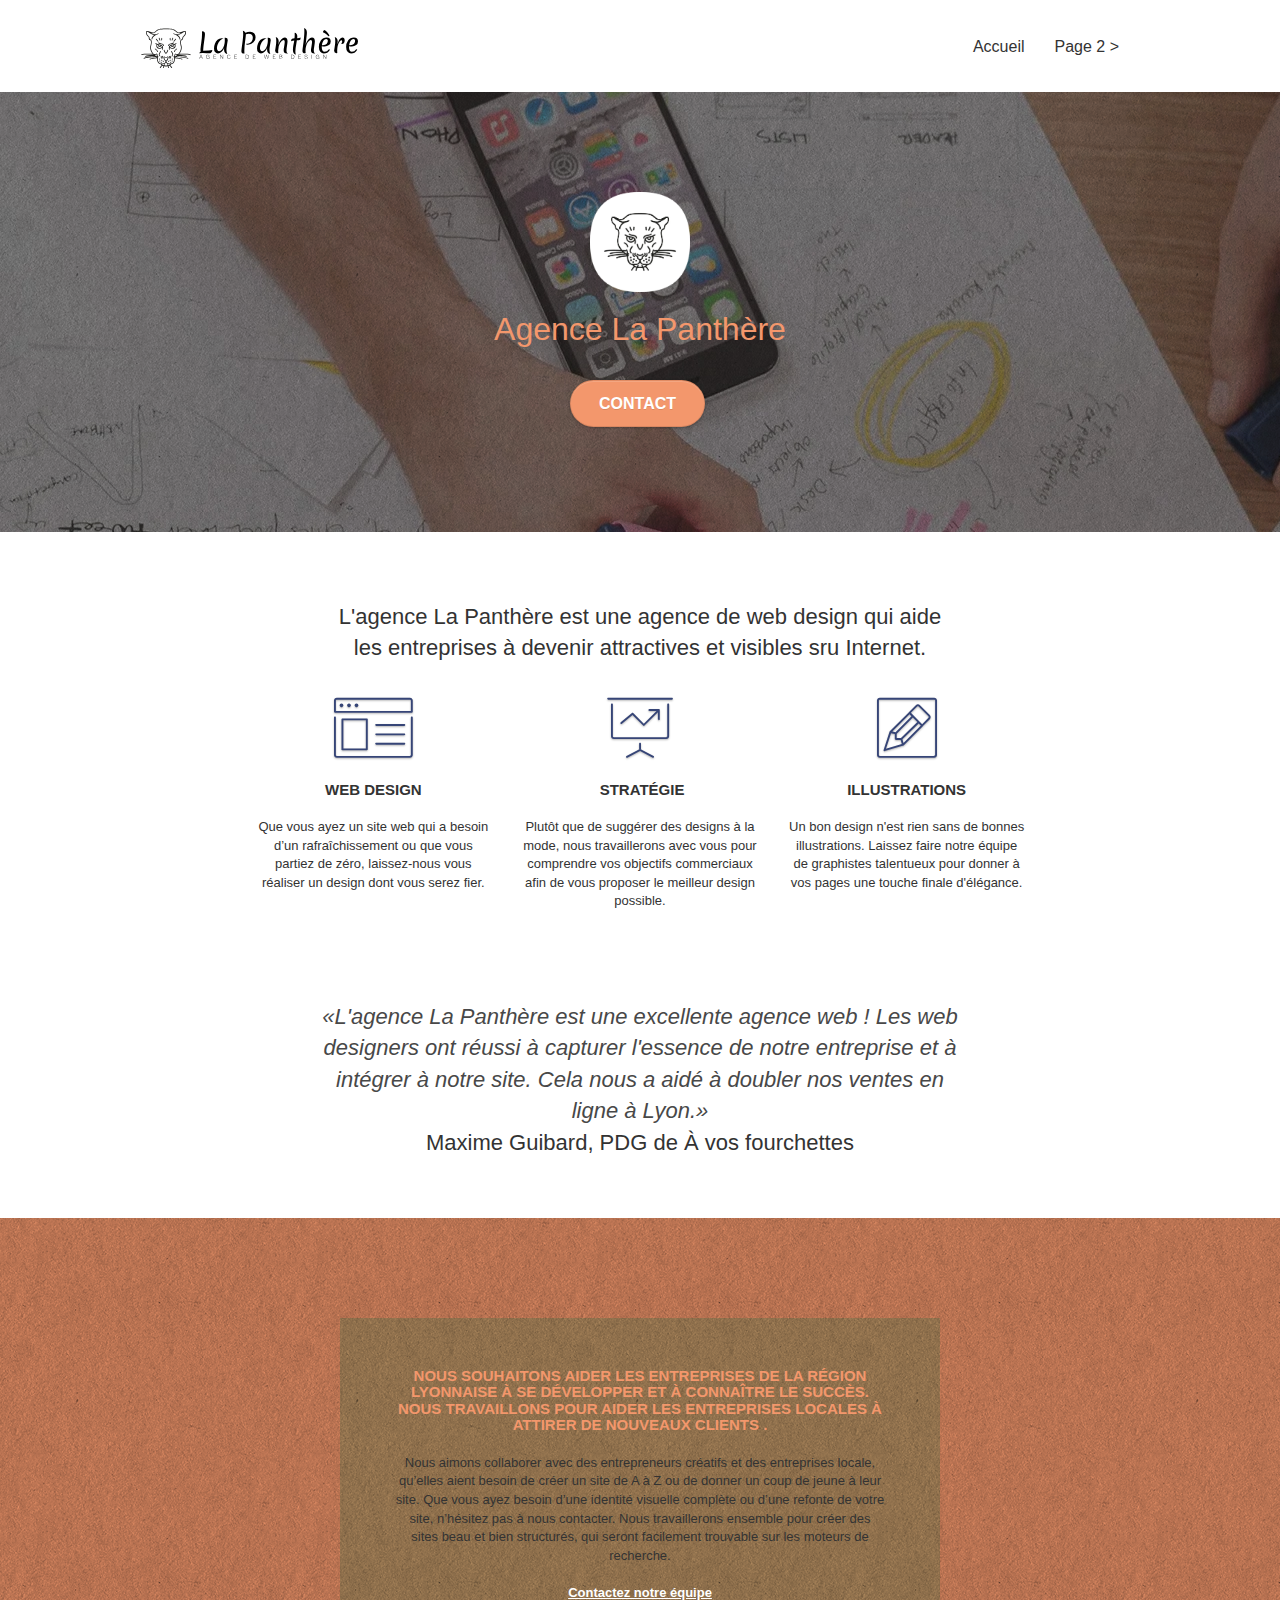
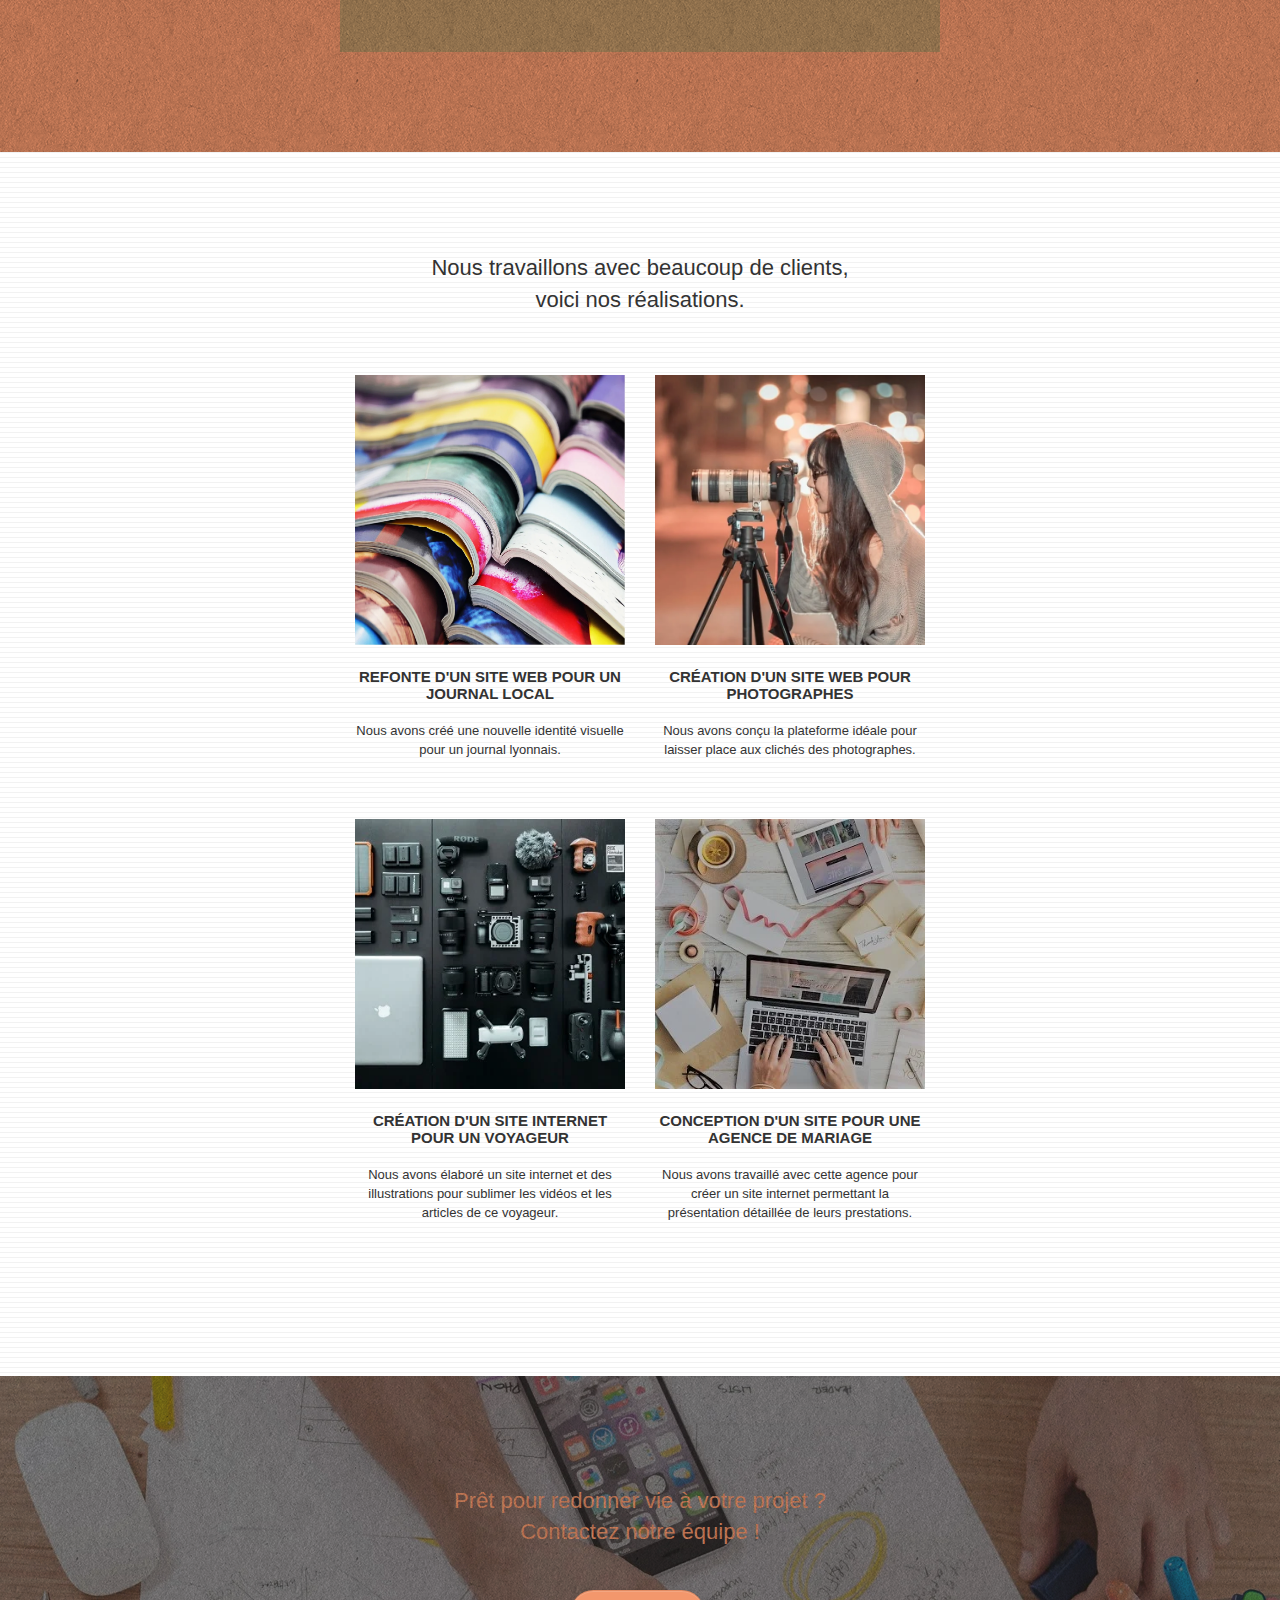
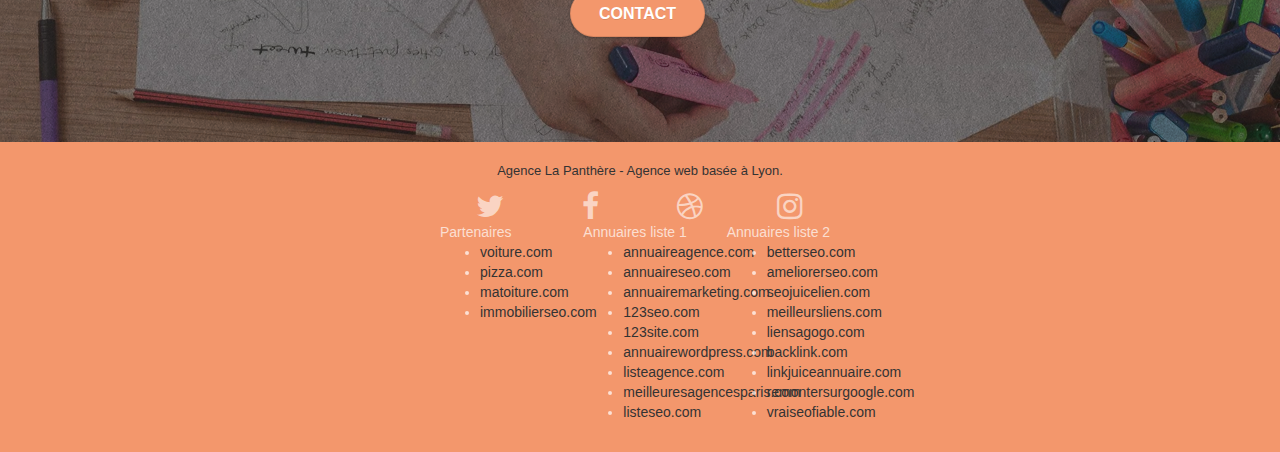
<file: index.html>
<!doctype html>
<html lang="fr">

<head>
	<meta charset="utf-8">
	<meta name="keywords"
		content="seo, google, site web, site internet, agence design paris, agence design, agence design,agence design,agence design,agence design,agence design,agence design,agence design,agence design">
	<meta name="description"
		content="Agence de web design à Lyon. Spécialisés dans la création de sites internet, la stratégie de contenu, le référencement naturel et le marketing digital">
	<meta name="viewport" content="width=device-width, initial-scale=1.0, viewport-fit=cover">
	<link rel="shortcut icon" type="image/png" href="favicon.jpg">

	<link rel="stylesheet" type="text/css" href="./css/bootstrap.css">
	<link rel="stylesheet" type="text/css" href="style.css">
	<link rel="stylesheet" type="text/css" href="./css/font-awesome.css">
	<link rel="stylesheet" type="text/css" href="./css/et-line.css">


	<script src="./js/jquery-2.1.0.js"></script>
	<script src="./js/bootstrap.js"></script>
	<script src="./js/blocs.js"></script>
	<script src="./js/jquery.touchSwipe.js" defer></script>
	<script src="./js/gmaps.js"></script>

	<title>La Panthère - Agence de Web Design</title>


	<!-- Analytics -->

	<!-- Analytics END -->

</head>

<body>
	<!-- Principal conteneur -->
	<div class="page-container">

		<!-- bloc-0 -->
		<div class="bloc bgc-white l-bloc " id="bloc-0">
			<div class="container bloc-sm">

				<nav class="navbar row">
					<div class="navbar-header">
						<a class="navbar-brand" href="index.html"><img src="img/agence-la-panthere-monochrome.svg"
								alt="paris web design logo agence web meilleure agence" height="40" /></a>
						<button id="nav-toggle" type="button" class="ui-navbar-toggle navbar-toggle"
							data-toggle="collapse" data-target=".navbar-1">
							<span class="sr-only">Toggle navigation</span><span class="icon-bar"></span><span
								class="icon-bar"></span><span class="icon-bar"></span>
						</button>
					</div>
					<div class="collapse navbar-collapse navbar-1 special-dropdown-nav">
						<ul class="site-navigation nav navbar-nav">
							<li>
								<a href="index.html">Accueil</a>
							</li>
							<li>
								<a href="page2.html">Page 2 &gt;</a>
							</li>
						</ul>
					</div>
				</nav>
			</div>
		</div>
		<!-- bloc-0 END -->

		<!-- bloc-1-presentation -->
		<div class="bloc bgc-dark-slate-blue bg-banniere d-bloc bg-t-edge bloc-bg-texture texture-paper b-parallax"
			id="bloc-1-hero">
			<div class="container bloc-lg">
				<div class="row tight-width-whitespace">
					<div class="col-sm-12">
						<img src="img/logo.webp" class="center-block image-resize-mode" width="100"
							alt="Agence La Panthère, agence web paris, création logo paris" />
						<h1 class="text-center hero-bloc-text tc-white ">
							Agence La Panthère
						</h1>
						<div class="text-center">
							<a href="page2.html" class="btn btn-lg btn-clean btn-rd cta-hero btn-atomic-tangerine"
								id="cta-hero">Contact</a>
						</div>
					</div>
				</div>
			</div>
		</div>
		<!-- bloc-1-presentation END -->

		<!-- bloc-2-services -->
		<div class="bloc bgc-white l-bloc" id="bloc-2-services">
			<div class="container bloc-md">
				<div class="row">
					<div class="col-sm-12 text-center">
						<h2 class="description">L'agence La Panthère est une agence de web design qui aide<br>les
							entreprises à devenir
							attractives et visibles sru Internet.</h2>
					</div>
				</div>
				<div class="row voffset-lg med-width-whitespace">
					<div class="col-sm-4">
						<div class="text-center">
							<span class="et-icon-browser sm-shadow icon-dark-slate-blue icons icon-lg"></span>
						</div>
						<h3 class="mg-md text-center">
							Web design
						</h3>
						<p class="text-center ">
							Que vous ayez un site web qui a besoin d&rsquo;un rafraîchissement ou que vous partiez de
							zéro, laissez-nous vous réaliser un design dont vous serez fier.
						</p>
					</div>
					<div class="col-sm-4">
						<div class="text-center">
							<span class="et-icon-presentation sm-shadow icon-dark-slate-blue icons icon-lg"></span>
						</div>
						<h3 class="mg-md text-center">
							&nbsp;Stratégie
						</h3>
						<p class="text-center ">
							Plutôt que de suggérer des designs à la mode, nous travaillerons avec vous pour comprendre
							vos objectifs commerciaux afin de vous proposer le meilleur design possible.<br>
						</p>
					</div>
					<div class="col-sm-4">
						<div class="text-center">
							<span class="et-icon-edit sm-shadow icon-dark-slate-blue icons icon-lg"></span>
						</div>
						<h3 class="mg-md text-center">
							Illustrations
						</h3>
						<p class="text-center ">
							Un bon design n'est rien sans de bonnes illustrations. Laissez faire notre équipe de
							graphistes talentueux pour donner à vos pages une touche finale d'élégance.
						</p>
					</div>
				</div>
				<div class="row voffset-lg voffset">
					<div class="col-xs-12 col-md-8 col-md-offset-2 text-center">
						<q class="citation">L'agence La Panthère est une excellente agence web ! Les web designers
							ont réussi à capturer
							l'essence de notre entreprise et à intégrer à notre site. Cela nous a aidé à doubler nos
							ventes en ligne à Lyon.</q>
						<p class="auteur-citation">Maxime Guibard, PDG de À vos fourchettes</p>

					</div>
				</div>
			</div>
		</div>
		<!-- bloc-2-services END -->

		<!-- bloc-3-what-i-do -->
		<div class="bloc tc-white bgc-atomic-tangerine bg-presentation d-bloc bloc-bg-texture texture-paper b-parallax"
			id="bloc-3-what-i-do">
			<div class="container bloc-lg">
				<div class="row tight-width-whitespace black-background">
					<div class="col-sm-12">
						<h3 class="mg-md text-center tc-white">
							Nous souhaitons aider les entreprises de la région Lyonnaise à se développer et à connaître
							le succès. Nous travaillons pour aider les entreprises locales à attirer de nouveaux clients
							.<br>
						</h3>
						<p class="text-center white">
							Nous aimons collaborer avec des entrepreneurs créatifs et des entreprises locale, qu’elles
							aient besoin de créer un site de A à Z ou de donner un coup de jeune à leur site. Que vous
							ayez besoin d’une identité visuelle complète ou d’une refonte de votre site, n’hésitez pas à
							nous contacter. Nous travaillerons ensemble pour créer des sites beau et bien structurés,
							qui seront facilement trouvable sur les moteurs de recherche. <br><br><a
								class="ltc-white bold-link" href="page2.html">Contactez notre équipe</a><br>
						</p>
					</div>
				</div>
			</div>
		</div>
		<!-- bloc-3-what-i-do END -->

		<!-- bloc-4-portfolio -->
		<div class="bloc bgc-white bg-lines-h2-bg bg-repeat l-bloc" id="bloc-4-portfolio">
			<div class="container bloc-lg">
				<div class="row">
					<div class="col-sm-12 text-center">
						<p class="description">Nous travaillons avec beaucoup de clients,<br> voici nos réalisations.
						</p>
					</div>
				</div>
				<div class="row tight-width-whitespace portfolio-row">
					<div class="col-sm-6">
						<a href="#" data-lightbox="img/1.webp" data-gallery-id="gallery-1"
							data-caption="Refonte d'un site web pour un journal local" data-frame="snapshot-lb"><img
								src="img/1.webp"
								alt="paris web design logo agence web meilleure agence et refonte site web journal"
								class="img-responsive portfolio-thumb" /></a>
						<h3 class="mg-md text-center">
							Refonte d'un site web pour un journal local
						</h3>
						<p class="text-center">
							Nous avons créé une nouvelle identité visuelle pour un journal lyonnais.
						</p>
					</div>
					<div class="col-sm-6">
						<a href="#" data-lightbox="img/2.webp" data-gallery-id="gallery-1"
							data-caption="Création d'un site web pour photographes" data-frame="snapshot-lb"><img
								src="img/2.webp" class="img-responsive portfolio-thumb"
								alt="paris web design logo agence web meilleure agence, Création d'un site web pour photographes" /></a>
						<h3 class="mg-md text-center">
							Création d'un site web pour photographes
						</h3>
						<p class="text-center">
							Nous avons conçu la plateforme idéale pour laisser place aux clichés des photographes.
						</p>
					</div>
				</div>
				<div class="row tight-width-whitespace portfolio-row">
					<div class="col-sm-6">
						<a href="#" data-lightbox="img/3.webp" data-gallery-id="gallery-1"
							data-caption="Création d'un site internet pour un voyageur" data-frame="snapshot-lb"><img
								src="img/3.webp" class="img-responsive portfolio-thumb"
								alt="paris web design logo agence web meilleure agence, Création d'un site web pour voyageur" /></a>
						<h3 class="mg-md text-center">
							Création d'un site internet pour un voyageur
						</h3>
						<p class="text-center">
							Nous avons élaboré un site internet et des illustrations pour sublimer les vidéos et les
							articles de ce voyageur.
						</p>
					</div>
					<div class="col-sm-6">
						<a href="#" data-lightbox="img/4.webp" data-gallery-id="gallery-1"
							data-caption="Conception d'un site pour une agence de mariage" data-frame="snapshot-lb"><img
								src="img/4.webp" class="img-responsive portfolio-thumb"
								alt="paris web design logo agence web meilleure agence, Création d'un site web pour agence de mariage" /></a>
						<h3 class="mg-md text-center">
							Conception d'un site pour une agence de mariage
						</h3>
						<p class="text-center">
							Nous avons travaillé avec cette agence pour créer un site internet permettant la
							présentation détaillée de leurs prestations.
						</p>
					</div>
				</div>
			</div>
		</div>
		<!-- bloc-4-portfolio END -->

		<!-- bloc-5-cta -->
		<div class="bloc bgc-dark-slate-blue bg-banniere d-bloc bloc-bg-texture texture-paper" id="bloc-5-cta">
			<div class="container bloc-lg">
				<div class="row">
					<h2 class="mg-md text-center tc-white">
						Prêt pour redonner vie à votre projet ?<br>Contactez notre équipe !
					</h2>
					<div class="col-sm-12 text-center">
						<a href="page2.html"
							class="btn btn-atomic-tangerine btn-clean btn-rd btn-lg cta-hero">Contact</a>
					</div>
				</div>
			</div>
		</div>
		<!-- bloc-5-cta END -->

		<!-- Footer - bloc-8 -->
		<div class="bloc bgc-atomic-tangerine d-bloc" id="bloc-8">
			<div class="container bloc-sm">
				<div class="row">
					<div class="col-sm-12">
						<p class="text-center white">
							Agence La Panthère - Agence web basée à Lyon.<br>
						</p>
						<div class="row row-no-gutters social">
							<div class="col-sm-3">
								<div class="text-center">
									<a class="social" href="index.html"><span class="fa fa-twitter icon-md"></span></a>
								</div>
							</div>
							<div class="col-sm-3">
								<div class="text-center">
									<a class="social" href="index.html"><span class="fa fa-facebook icon-md"></span></a>
								</div>
							</div>
							<div class="col-sm-3">
								<div class="text-center">
									<a class="social" href="index.html"><span class="fa fa-dribbble icon-md"></span></a>
								</div>
							</div>
							<div class="col-sm-3">
								<div class="text-center">
									<a class="social" href="index.html"><span
											class="fa fa-instagram icon-md"></span></a>
								</div>
							</div>

							<div class="row">
								<div class="col-sm-4">
									Partenaires
									<ul>
										<li><a href="https://voiture.com">voiture.com</a></li>
										<li><a href="https://pizza.com">pizza.com</a></li>
										<li><a href="https://matoiture.com">matoiture.com</a></li>
										<li><a href="https://immobilierseo.com">immobilierseo.com</a></li>
									</ul>
								</div>
								<div class="col-sm-4">
									Annuaires liste 1
									<ul>
										<li><a href="https://annuaireagence.com">annuaireagence.com</a></li>
										<li><a href="https://annuaireseo.com">annuaireseo.com</a></li>
										<li><a href="https://annuairemarketing.com">annuairemarketing.com</a></li>
										<li><a href="https://123seoture.com">123seo.com</a></li>
										<li><a href="https://123site.com">123site.com</a></li>
										<li><a href="https://annuairewordpress.com">annuairewordpress.com</a></li>
										<li><a href="https://listeagence.com">listeagence.com</a></li>
										<li><a href="https://meilleuresagencesparis.com">meilleuresagencesparis.com</a>
										</li>
										<li><a href="https://listeseo.com">listeseo.com</a></li>
									</ul>
								</div>
								<div class="col-sm-4">
									Annuaires liste 2
									<ul>
										<li><a href="https://betterseo.com">betterseo.com</a></li>
										<li><a href="https://ameliorerseo.com">ameliorerseo.com</a></li>
										<li><a href="https://seojuicelien.com">seojuicelien.com</a></li>
										<li><a href="https://meilleursliens.com">meilleursliens.com</a></li>
										<li><a href="https://liensagogo.com">liensagogo.com</a></li>
										<li><a href="https://backlink.com">backlink.com</a></li>
										<li><a href="https://linkjuiceannuaire.com">linkjuiceannuaire.com</a></li>
										<li><a href="https://remontersurgoogle.com">remontersurgoogle.com</a></li>
										<li><a href="https://vraiseofiable.com">vraiseofiable.com</a></li>
									</ul>
								</div>
							</div>
						</div>
					</div>
				</div>
			</div>
			<!-- Footer - bloc-8 END -->

		</div>
		<!-- Principal conteneur END -->
	</div>

</body>

</html>
</file>
<file: style.css>
body {
  margin: 0;
  padding: 0;
  background: #fff;
  overflow-x: hidden;
  -webkit-font-smoothing: antialiased;
  -moz-osx-font-smoothing: grayscale;
}

a,
button {
  transition: all 0.3s ease-in-out;
  outline: none !important;
}

a:hover {
  text-decoration: none;
  cursor: pointer;
}

.description {
  font-size: 22px;
}

.citation {
  font-size: 22px;
  font-style: italic;
  font-weight: 500;
  color: #484848;
}

.auteur-citation {
  font-size: 22px;
  font-weight: 300;
  color: #cccccc;
}

.section-title {
  display: none;
}
.sr-only {
  display: none;
}

#page-loading-blocs-notifaction {
  position: fixed;
  top: 0;
  bottom: 0;
  width: 100%;
  z-index: 100000;
  background: #ffffff url("img/pageload-spinner.gif") no-repeat center center;
}

.bloc {
  width: 100%;
  clear: both;
  background: 50% 50% no-repeat;
  padding: 0 50px;
  -webkit-background-size: cover;
  -moz-background-size: cover;
  -o-background-size: cover;
  background-size: cover;
  position: relative;
}

.bloc .container {
  padding-left: 0;
  padding-right: 0;
}

.bloc-lg {
  padding: 100px 50px;
}

.bloc-md {
  padding: 50px;
}

.bloc-sm {
  padding: 20px 50px;
}

.bg-center,
.bg-l-edge,
.bg-r-edge,
.bg-t-edge,
.bg-b-edge,
.bg-tl-edge,
.bg-bl-edge,
.bg-tr-edge,
.bg-br-edge,
.bg-repeat {
  -webkit-background-size: auto !important;
  -moz-background-size: auto !important;
  -o-background-size: auto !important;
  background-size: auto !important;
}

.bg-repeat {
  background: repeat;
}

.bg-t-edge {
  background: top no-repeat;
}

.bloc-bg-texture::before {
  content: "";
  background-size: 2px 2px;
  position: absolute;
  top: 0;
  bottom: 0;
  left: 0;
  right: 0;
}

.texture-paper::before {
  background: url("img/texture-paper.webp");
  background-size: 280px 280px;
}

.b-parallax {
  background-attachment: fixed;
}

.d-bloc {
  color: rgba(255, 255, 255, 0.7);
}

.d-bloc button:hover {
  color: rgba(255, 255, 255, 0.9);
}

.d-bloc .icon-round,
.d-bloc .icon-square,
.d-bloc .icon-rounded,
.d-bloc .icon-semi-rounded-a,
.d-bloc .icon-semi-rounded-b {
  border-color: rgba(255, 255, 255, 0.9);
}

.d-bloc .divider-h span {
  border-color: rgba(255, 255, 255, 0.2);
}

.d-bloc .a-btn,
.d-bloc .navbar a,
.d-bloc .navbar-brand,
.d-bloc a .icon-sm,
.d-bloc a .icon-md,
.d-bloc a .icon-lg,
.d-bloc a .icon-xl,
.d-bloc h1 a,
.d-bloc h2 a,
.d-bloc h3 a,
.d-bloc h4 a,
.d-bloc h5 a,
.d-bloc h6 a,
.d-bloc p a {
  color: rgba(255, 255, 255, 0.6);
}

.d-bloc .a-btn:hover,
.d-bloc .navbar a:hover,
.d-bloc .navbar-brand:hover,
.d-bloc a:hover .icon-sm,
.d-bloc a:hover .icon-md,
.d-bloc a:hover .icon-lg,
.d-bloc a:hover .icon-xl,
.d-bloc h1 a:hover,
.d-bloc h2 a:hover,
.d-bloc h3 a:hover,
.d-bloc h4 a:hover,
.d-bloc h5 a:hover,
.d-bloc h6 a:hover,
.d-bloc p a:hover {
  color: rgba(255, 255, 255, 1);
}

.d-bloc .navbar-toggle .icon-bar {
  background: rgba(255, 255, 255, 1);
}

.d-bloc .btn-wire,
.d-bloc .btn-wire:hover {
  color: rgba(255, 255, 255, 1);
  border-color: rgba(255, 255, 255, 1);
}

.d-bloc .panel {
  color: rgba(0, 0, 0, 0.5);
}

.d-bloc .panel button:hover {
  color: rgba(0, 0, 0, 0.7);
}

.d-bloc .panel icon {
  border-color: rgba(0, 0, 0, 0.7);
}

.d-bloc .panel .divider-h span {
  border-color: rgba(0, 0, 0, 0.1);
}

.d-bloc .panel .a-btn {
  color: rgba(0, 0, 0, 0.6);
}

.d-bloc .panel .a-btn:hover {
  color: rgba(0, 0, 0, 1);
}

.d-bloc .panel .btn-wire,
.d-bloc .panel .btn-wire:hover {
  color: rgba(0, 0, 0, 0.7);
  border-color: rgba(0, 0, 0, 0.3);
}

.d-bloc .panel,
.l-bloc {
  color: rgba(0, 0, 0, 0.5);
}

.d-bloc .panel button:hover,
.l-bloc button:hover {
  color: rgba(0, 0, 0, 0.7);
}

.l-bloc .icon-round,
.l-bloc .icon-square,
.l-bloc .icon-rounded,
.l-bloc .icon-semi-rounded-a,
.l-bloc .icon-semi-rounded-b {
  border-color: rgba(0, 0, 0, 0.7);
}

.d-bloc .panel .divider-h span,
.l-bloc .divider-h span {
  border-color: rgba(0, 0, 0, 0.1);
}

.d-bloc .panel .a-btn,
.l-bloc .a-btn,
.l-bloc .navbar a,
.l-bloc .navbar-brand,
.l-bloc a .icon-sm,
.l-bloc a .icon-md,
.l-bloc a .icon-lg,
.l-bloc a .icon-xl,
.l-bloc h1 a,
.l-bloc h2 a,
.l-bloc h3 a,
.l-bloc h4 a,
.l-bloc h5 a,
.l-bloc h6 a,
.l-bloc p a {
  color: rgba(0, 0, 0, 0.6);
}

.d-bloc .panel .a-btn:hover,
.l-bloc .a-btn:hover,
.l-bloc .navbar a:hover,
.l-bloc .navbar-brand:hover,
.l-bloc a:hover .icon-sm,
.l-bloc a:hover .icon-md,
.l-bloc a:hover .icon-lg,
.l-bloc a:hover .icon-xl,
.l-bloc h1 a:hover,
.l-bloc h2 a:hover,
.l-bloc h3 a:hover,
.l-bloc h4 a:hover,
.l-bloc h5 a:hover,
.l-bloc h6 a:hover,
.l-bloc p a:hover {
  color: rgba(0, 0, 0, 1);
}

.l-bloc .navbar-toggle .icon-bar {
  color: rgba(0, 0, 0, 0.6);
}

.d-bloc .panel .btn-wire,
.d-bloc .panel .btn-wire:hover,
.l-bloc .btn-wire,
.l-bloc .btn-wire:hover {
  color: rgba(0, 0, 0, 0.7);
  border-color: rgba(0, 0, 0, 0.3);
}

.voffset {
  margin-top: 30px;
}

.voffset-lg {
  margin-top: 80px;
}

.row-no-gutters {
  margin-right: 0;
  margin-left: 0;
}

.row.row-no-gutters > [class^="col-"],
.row.row-no-gutters > [class*=" col-"] {
  padding-right: 0;
  padding-left: 0;
}

#bloc-1-hero h1 {
  font-size: 32px;
}

.navbar {
  margin-bottom: 0;
  z-index: 1;
}

.navbar-brand {
  height: auto;
  padding: 3px 15px;
  font-size: 25px;
  font-weight: normal;
  font-weight: 600;
  line-height: 44px;
}

.navbar-brand img {
  max-height: 200px;
  margin: 0 5px 0 0;
  display: inline;
}

.navbar-brand img[src$="svg"] {
  min-width: 100px;
}

.nav-center .navbar-brand img {
  margin: 0;
}

.navbar .nav {
  padding-top: 2px;

  z-index: 1;
}

.nav > li {
  font-size: 16px;
}

.navbar-nav .open .dropdown-menu > li > a {
  text-align: inherit;
}

.nav > li a:hover,
.nav > li a:focus {
  background: transparent;
}

.navbar-toggle {
  margin: 10px 10px 0 0;
  border: 0px;
}

.navbar-toggle:hover {
  background: transparent !important;
}

.navbar-toggle .icon-bar {
  background-color: rgba(0, 0, 0, 0.5);
  width: 26px;
}

.nav-invert .navbar .nav {
  float: left;
}

.nav-invert .navbar-header,
.nav-invert .navbar-brand {
  float: right;
  position: relative;
  z-index: 2;
}

@media (min-width: 768px) {
  .site-navigation {
    position: absolute;
    top: 50%;
    right: 20px;
    transform: translate(0, -50%);
    -webkit-transform: translateY(-50%);
  }
  .nav > li .dropdown-menu a,
  .nav > li .dropdown-menu a:hover {
    color: #484848;
  }
  .nav-invert .site-navigation {
    left: 0;
    right: 0;
  }
  .nav-center {
    text-align: center;
  }
  .nav-center .navbar-header {
    width: 100%;
  }
  .nav-center .navbar-header,
  .nav-center .navbar-brand,
  .nav-center .nav > li {
    float: none;
    display: inline-block;
  }
  .nav-center .site-navigation {
    position: relative;
    width: 100%;
    right: 0;
    margin-right: 0px;
    margin-top: 20px;
  }
  .nav-center.mini-nav .navbar-toggle {
    float: none;
    margin: 10px auto 0;
  }
}

.nav > li > .dropdown a {
  background: none !important;
  display: block;
  padding: 14px 15px;
}

nav .caret {
  margin: 0 5px;
}

.dropdown-menu .dropdown-menu {
  top: -8px;
  left: 100%;
}

.dropdown-menu .dropmenu-flow-right {
  top: 100%;
  left: 0;
  margin-left: -1px;
  border-top-left-radius: 0;
  border-top-right-radius: 0;
}

.dropdown-menu .dropdown span {
  border: 4px solid black;
  border-top-color: transparent;
  border-right-color: transparent;
  border-bottom-color: transparent;
  margin: 6px -5px 0 0 !important;
  float: right;
}

.mg-md {
  margin-top: 10px;
  margin-bottom: 20px;
}

.mg-lg {
  margin-top: 10px;
  margin-bottom: 40px;
}

.btn {
  margin: 0 5px 5px 0;
}

.btn.pull-right {
  margin: 0 0 5px 5px;
}

.btn-d,
.btn-d:hover,
.btn-d:focus {
  color: #fff;
  background: rgba(0, 0, 0, 0.3);
}

button {
  outline: none !important;
}

.btn-rd {
  border-radius: 40px;
}

.btn-clean {
  border: 1px solid rgba(0, 0, 0, 0.08);
  border-bottom-color: rgba(0, 0, 0, 0.1);
  text-shadow: 0 1px 0 rgba(0, 0, 1, 0.1);
  box-shadow: 0 1px 3px rgba(0, 0, 1, 0.25),
    inset 0 1px 0 0 rgba(255, 255, 255, 0.15);
}

.icon-md {
  font-size: 30px !important;
}

.icon-lg {
  font-size: 60px !important;
}

.sm-shadow {
  text-shadow: 0 1px 2px rgba(0, 0, 0, 0.3);
}

.panel-sq,
.panel-sq .panel-heading,
.panel-sq .panel-footer {
  border-radius: 0;
}

.panel-rd {
  border-radius: 30px;
}

.panel-rd .panel-heading {
  border-radius: 29px 29px 0 0;
}

.panel-rd .panel-footer {
  border-radius: 0 0 29px 29px;
}

.form-control {
  border-color: rgba(0, 0, 0, 0.1);
  box-shadow: none;
}

.scrollToTop {
  width: 40px;
  height: 40px;
  position: fixed;
  bottom: 20px;
  right: 20px;
  opacity: 0;
  z-index: 500;
  transition: all 0.3s ease-in-out;
}

.scrollToTop span {
  margin-top: 6px;
}

.showScrollTop {
  font-size: 14px;
  opacity: 1;
}

a[data-lightbox] {
  position: relative;
  display: block;
  text-align: center;
}

a[data-lightbox]:hover::before {
  content: "+";
  font-family: "HelveticaNeue-Light", "Helvetica Neue Light", "Helvetica Neue",
    Helvetica, Arial;
  font-size: 32px;
  width: 50px;
  height: 50px;
  margin-left: -25px;
  border-radius: 50%;
  background: rgba(0, 0, 0, 0.6);
  color: #fff;
  font-weight: 100;
  z-index: 1;
  position: absolute;
  top: 50%;
  transform: translateY(-50%);
  -webkit-transform: translateY(-50%);
}

a[data-lightbox]:hover img {
  opacity: 0.6;
  -webkit-animation-fill-mode: none;
  animation-fill-mode: none;
}

#lightbox-modal {
  display: flex;
  align-items: center;
}

#lightbox-modal .modal-dialog {
  width: 90%;
  max-width: 900px;
  margin: 0 auto 0;
}

#lightbox-modal .modal-dialog img {
  max-height: 90vh;
  margin: 0 auto;
}

.lightbox-caption {
  padding: 20px;
  color: #fff;
  background: rgba(0, 0, 0, 0.5);
  position: absolute;
  left: 15px;
  right: 15px;
  bottom: 5px;
}

.close-lightbox {
  color: #fff;
  font-size: 30px;
  position: absolute;
  top: 20px;
  right: 20px;
  z-index: 20;
  background: rgba(0, 0, 0, 0.5);
  border: none;
  line-height: 30px;
  padding: 0 9px 5px;
  opacity: 0.3;
}

.close-lightbox:hover,
.next-lightbox:hover,
.prev-lightbox:hover {
  opacity: 1;
  color: #fff;
}

.next-lightbox,
.prev-lightbox {
  font-size: 20px;
  color: rgba(255, 255, 255, 0.9);
  background: rgba(0, 0, 0, 0.5);
  transition: all 0.2s ease-in-out;
  position: absolute;
  top: 45%;
  z-index: 1;
  opacity: 0.4;
}

.next-lightbox {
  padding: 6px 8px 1px 13px;
  right: 25px;
}

.prev-lightbox {
  padding: 6px 13px 1px 10px;
  left: 25px;
}

.snapshot-lb .modal-body {
  padding-bottom: 45px;
}

.snapshot-lb .lightbox-caption {
  padding: 0;
  color: rgba(0, 0, 0, 0.5);
  background: none;
}

h1,
h2,
h3,
h4,
h5,
h6,
p,
label,
.btn,
a {
  font-family: "helvetica";
  font-weight: 400;
  color: #333333 !important;
}

.container {
  max-width: 1000px;
}

.hero-bloc-text {
  font-size: 38px;
}

.hero-bloc-text-sub {
  font-size: 36px;
}

.statement-bloc-text {
  line-height: 26px;
  font-style: italic;
  font-size: 20px;
  text-align: center;
  font-weight: lighter;
  max-width: 520px;
  margin: auto auto auto auto;
}

p {
  font-size: 13px;
}

.tight-width-whitespace {
  max-width: 600px;
  margin: auto auto auto auto;
}

.h1 {
  font-size: 20px;
  font-family: "Open Sans";
}

.cta-hero {
  margin-top: 22px;
  color: #ffffff !important;
  text-transform: uppercase;
  padding: 12px 28px 12px 28px;
  font-size: 16px;
  font-weight: 700;
}

.social {
  max-width: 400px;
  margin: auto auto auto auto;
}

h2 {
  font-size: 22px;
  line-height: 1.4em;
}

h3 {
  font-size: 15px;
  text-transform: uppercase;
  font-weight: 700;
  color: #333333 !important;
}

.med-width-whitespace {
  max-width: 800px;
  margin: auto auto auto auto;
  box-shadow: 0px 0px 0px #000000;
}

h1 {
  color: #333333 !important;
}

h4 {
  color: #333333 !important;
}

.icons {
  margin-bottom: 14px;
  margin-top: 24px;
}

.white {
  color: #333333 !important;
}

.portfolio-thumb {
  margin-bottom: 24px;
}

.portfolio-row {
  margin-bottom: 44px;
  margin-top: 50px;
}

.avatar {
  box-shadow: 0px 4px 9px rgba(0, 0, 0, 0.3);
}

.black-background {
  background-color: rgba(165, 147, 99, 0.7);
  padding: 40px 40px 40px 40px;
}

.bold-link {
  font-weight: 900;
  text-decoration: underline !important;
}

.bgc-white {
  background-color: #ffffff;
}

.bgc-dark-slate-blue {
  background-color: #364577;
}

.bgc-atomic-tangerine {
  background-color: #f3976c;
}

.tc-white {
  color: #f3976c !important;
}

.btn-atomic-tangerine {
  background: #f3976c;
  color: #ffffff !important;
}

.btn-atomic-tangerine:hover {
  background: #c27956 !important;
  color: #ffffff !important;
}

.ltc-white {
  color: #ffffff !important;
}

.ltc-white:hover {
  color: #cccccc !important;
}

.ltc-atomic-tangerine {
  color: #f3976c !important;
}

.ltc-atomic-tangerine:hover {
  color: #c27956 !important;
}

.icon-dark-slate-blue {
  color: #364577 !important;
  border-color: #364577 !important;
}

.bg-dots-bg {
  background-image: url("img/dots-bg.webp");
}

.bg-lines-h2-bg {
  background-image: url("img/lines-h2-bg.webp");
}

.bg-banniere {
  background-image: url("img/agence-la-panthere.webp");
}

.bg-presentation {
  background-image: url("img/image-de-presentation.webp");
}

@media (max-width: 1024px) {
  .bloc {
    padding-left: 20px;
    padding-right: 20px;
  }
  .bloc.full-width-bloc,
  .bloc-tile-2.full-width-bloc .container,
  .bloc-tile-3.full-width-bloc .container,
  .bloc-tile-4.full-width-bloc .container {
    padding-left: 0;
    padding-right: 0;
  }
}

@media (max-width: 992px) and (min-width: 768px) {
  .navbar .nav {
    max-width: 80%;
  }
  .nav-center.navbar .nav {
    max-width: 100%;
  }
}

@media only screen and (min-device-width: 768px) and (max-device-width: 1024px) and (orientation: landscape) {
  .b-parallax {
    background-attachment: scroll;
  }
}

@media only screen and (min-device-width: 1024px) and (max-device-width: 1366px) and (-webkit-min-device-pixel-ratio: 1.5) {
  .b-parallax {
    background-attachment: scroll;
  }
}

@media (max-width: 991px) {
  .container {
    width: 100%;
  }
  .b-parallax {
    background-attachment: scroll;
  }
  .page-container,
  #hero-bloc {
    overflow-x: hidden;
    position: relative;
  }
  .bloc {
    padding-left: constant(safe-area-inset-left);
    padding-right: constant(safe-area-inset-right);
  }
  .bloc-group,
  .bloc-group .bloc {
    display: block;
    width: 100%;
  }
  .bloc-fill-screen .fill-bloc-top-edge,
  .bloc-fill-screen .fill-bloc-bottom-edge {
    padding: 0 20px;
    padding-left: constant(safe-area-inset-left);
    padding-right: constant(safe-area-inset-right);
  }
}

@media (max-width: 767px) {
  .page-container {
    overflow-x: hidden;
    position: relative;
  }
  h1,
  h2,
  h3,
  h4,
  h5,
  h6,
  p,
  #disqus_thread {
    padding-left: 10px !important;
    padding-right: 10px !important;
  }
  .b-parallax {
    background-attachment: scroll;
  }
  .navbar .nav {
    padding-top: 0;
    border-top: 1px solid rgba(0, 0, 0, 0.2);
    float: none !important;
  }
  .navbar.row {
    margin-left: 0;
    margin-right: 0;
  }
  .site-navigation {
    position: inherit;
    transform: none;
    -webkit-transform: none;
    -ms-transform: none;
  }
  .nav > li {
    margin-top: 0;
    border-bottom: 1px solid rgba(0, 0, 0, 0.1);
    background: rgba(0, 0, 0, 0.05);
    text-align: left;
    padding-left: 15px;
    width: 100%;
  }
  .nav > li:hover {
    background: rgba(0, 0, 0, 0.08);
  }
  .dropdown .dropdown a .caret {
    float: none;
    margin: 5px 0 0 10px !important;
    border: 4px solid black;
    border-bottom-color: transparent;
    border-right-color: transparent;
    border-left-color: transparent;
  }
  #hero-bloc .navbar .nav {
    background: rgba(0, 0, 0, 0.8);
  }
  #hero-bloc .navbar .nav a {
    color: rgba(255, 255, 255, 0.6);
  }
  .hero {
    padding: 50px 0;
  }
  .hero-nav {
    left: -1px;
    right: -1px;
  }
  .navbar-collapse {
    padding: 0;
    overflow-x: hidden;
    -webkit-box-shadow: none;
    box-shadow: none;
  }
  .navbar-brand img {
    max-height: 40px;
    width: auto;
  }
  .nav-invert .navbar-header {
    float: none;
    width: 100%;
  }
  .nav-invert .navbar-toggle {
    float: left;
    margin-left: 10px;
  }
  .bloc {
    padding-left: 0;
    padding-right: 0;
  }
  .bloc-xxl,
  .bloc-xl,
  .bloc-lg {
    padding: 40px 0;
  }
  .bloc-sm,
  .bloc-md {
    padding-left: 0;
    padding-right: 0;
  }
  .bloc-tile-2 .container,
  .bloc-tile-3 .container,
  .bloc-tile-4 .container,
  .bloc-fill-screen .fill-bloc-top-edge,
  .bloc-fill-screen .fill-bloc-bottom-edge {
    padding-left: 0;
    padding-right: 0;
  }
  .a-block {
    padding: 0 10px;
  }
  .btn-dwn {
    display: none;
  }
  .voffset {
    margin-top: 5px;
  }
  .voffset-md {
    margin-top: 20px;
  }
  .voffset-lg {
    margin-top: 30px;
  }
  form {
    padding: 5px;
  }
  .close-lightbox {
    display: inline-block;
  }
  .blocsapp-device-iphone5 {
    background-size: 216px 425px;
    padding-top: 60px;
    width: 216px;
    height: 425px;
  }
  .blocsapp-device-iphone5 img {
    width: 180px;
    height: 320px;
  }
}

@media (max-width: 400px) {
  .bloc {
    padding-left: 0;
    padding-right: 0;
  }
}

@media (max-width: 767px) {
  .bloc-mob-center-text {
    text-align: center;
  }
}
</file>
<file: css/et-line.css>
@font-face {
    font-family: et-line;
    src: url(../fonts/et-line.eot);
    src: url(../fonts/et-line.eot?#iefix) format('embedded-opentype'), url(../fonts/et-line.woff) format('woff'), url(../fonts/et-line.ttf) format('truetype'), url(../fonts/et-line.svg#et-line) format('svg');
    font-weight: 400;
    font-style: normal
}

.et-icon-adjustments,
.et-icon-alarmclock,
.et-icon-anchor,
.et-icon-aperture,
.et-icon-attachment,
.et-icon-bargraph,
.et-icon-basket,
.et-icon-beaker,
.et-icon-bike,
.et-icon-book-open,
.et-icon-briefcase,
.et-icon-browser,
.et-icon-calendar,
.et-icon-camera,
.et-icon-caution,
.et-icon-chat,
.et-icon-circle-compass,
.et-icon-clipboard,
.et-icon-clock,
.et-icon-cloud,
.et-icon-compass,
.et-icon-desktop,
.et-icon-dial,
.et-icon-document,
.et-icon-documents,
.et-icon-download,
.et-icon-dribbble,
.et-icon-edit,
.et-icon-envelope,
.et-icon-expand,
.et-icon-facebook,
.et-icon-flag,
.et-icon-focus,
.et-icon-gears,
.et-icon-genius,
.et-icon-gift,
.et-icon-global,
.et-icon-globe,
.et-icon-googleplus,
.et-icon-grid,
.et-icon-happy,
.et-icon-hazardous,
.et-icon-heart,
.et-icon-hotairballoon,
.et-icon-hourglass,
.et-icon-key,
.et-icon-laptop,
.et-icon-layers,
.et-icon-lifesaver,
.et-icon-lightbulb,
.et-icon-linegraph,
.et-icon-linkedin,
.et-icon-lock,
.et-icon-magnifying-glass,
.et-icon-map,
.et-icon-map-pin,
.et-icon-megaphone,
.et-icon-mic,
.et-icon-mobile,
.et-icon-newspaper,
.et-icon-notebook,
.et-icon-paintbrush,
.et-icon-paperclip,
.et-icon-pencil,
.et-icon-phone,
.et-icon-picture,
.et-icon-pictures,
.et-icon-piechart,
.et-icon-presentation,
.et-icon-pricetags,
.et-icon-printer,
.et-icon-profile-female,
.et-icon-profile-male,
.et-icon-puzzle,
.et-icon-quote,
.et-icon-recycle,
.et-icon-refresh,
.et-icon-ribbon,
.et-icon-rss,
.et-icon-sad,
.et-icon-scissors,
.et-icon-scope,
.et-icon-search,
.et-icon-shield,
.et-icon-speedometer,
.et-icon-strategy,
.et-icon-streetsign,
.et-icon-tablet,
.et-icon-target,
.et-icon-telescope,
.et-icon-toolbox,
.et-icon-tools,
.et-icon-tools-2,
.et-icon-trophy,
.et-icon-tumblr,
.et-icon-twitter,
.et-icon-upload,
.et-icon-video,
.et-icon-wallet,
.et-icon-wine {
    font-family: et-line;
    speak: none;
    font-style: normal;
    font-weight: 400;
    font-variant: normal;
    text-transform: none;
    line-height: 1;
    -webkit-font-smoothing: antialiased;
    -moz-osx-font-smoothing: grayscale;
    display: inline-block
}

.et-icon-mobile:before {
    content: "\e000"
}

.et-icon-laptop:before {
    content: "\e001"
}

.et-icon-desktop:before {
    content: "\e002"
}

.et-icon-tablet:before {
    content: "\e003"
}

.et-icon-phone:before {
    content: "\e004"
}

.et-icon-document:before {
    content: "\e005"
}

.et-icon-documents:before {
    content: "\e006"
}

.et-icon-search:before {
    content: "\e007"
}

.et-icon-clipboard:before {
    content: "\e008"
}

.et-icon-newspaper:before {
    content: "\e009"
}

.et-icon-notebook:before {
    content: "\e00a"
}

.et-icon-book-open:before {
    content: "\e00b"
}

.et-icon-browser:before {
    content: "\e00c"
}

.et-icon-calendar:before {
    content: "\e00d"
}

.et-icon-presentation:before {
    content: "\e00e"
}

.et-icon-picture:before {
    content: "\e00f"
}

.et-icon-pictures:before {
    content: "\e010"
}

.et-icon-video:before {
    content: "\e011"
}

.et-icon-camera:before {
    content: "\e012"
}

.et-icon-printer:before {
    content: "\e013"
}

.et-icon-toolbox:before {
    content: "\e014"
}

.et-icon-briefcase:before {
    content: "\e015"
}

.et-icon-wallet:before {
    content: "\e016"
}

.et-icon-gift:before {
    content: "\e017"
}

.et-icon-bargraph:before {
    content: "\e018"
}

.et-icon-grid:before {
    content: "\e019"
}

.et-icon-expand:before {
    content: "\e01a"
}

.et-icon-focus:before {
    content: "\e01b"
}

.et-icon-edit:before {
    content: "\e01c"
}

.et-icon-adjustments:before {
    content: "\e01d"
}

.et-icon-ribbon:before {
    content: "\e01e"
}

.et-icon-hourglass:before {
    content: "\e01f"
}

.et-icon-lock:before {
    content: "\e020"
}

.et-icon-megaphone:before {
    content: "\e021"
}

.et-icon-shield:before {
    content: "\e022"
}

.et-icon-trophy:before {
    content: "\e023"
}

.et-icon-flag:before {
    content: "\e024"
}

.et-icon-map:before {
    content: "\e025"
}

.et-icon-puzzle:before {
    content: "\e026"
}

.et-icon-basket:before {
    content: "\e027"
}

.et-icon-envelope:before {
    content: "\e028"
}

.et-icon-streetsign:before {
    content: "\e029"
}

.et-icon-telescope:before {
    content: "\e02a"
}

.et-icon-gears:before {
    content: "\e02b"
}

.et-icon-key:before {
    content: "\e02c"
}

.et-icon-paperclip:before {
    content: "\e02d"
}

.et-icon-attachment:before {
    content: "\e02e"
}

.et-icon-pricetags:before {
    content: "\e02f"
}

.et-icon-lightbulb:before {
    content: "\e030"
}

.et-icon-layers:before {
    content: "\e031"
}

.et-icon-pencil:before {
    content: "\e032"
}

.et-icon-tools:before {
    content: "\e033"
}

.et-icon-tools-2:before {
    content: "\e034"
}

.et-icon-scissors:before {
    content: "\e035"
}

.et-icon-paintbrush:before {
    content: "\e036"
}

.et-icon-magnifying-glass:before {
    content: "\e037"
}

.et-icon-circle-compass:before {
    content: "\e038"
}

.et-icon-linegraph:before {
    content: "\e039"
}

.et-icon-mic:before {
    content: "\e03a"
}

.et-icon-strategy:before {
    content: "\e03b"
}

.et-icon-beaker:before {
    content: "\e03c"
}

.et-icon-caution:before {
    content: "\e03d"
}

.et-icon-recycle:before {
    content: "\e03e"
}

.et-icon-anchor:before {
    content: "\e03f"
}

.et-icon-profile-male:before {
    content: "\e040"
}

.et-icon-profile-female:before {
    content: "\e041"
}

.et-icon-bike:before {
    content: "\e042"
}

.et-icon-wine:before {
    content: "\e043"
}

.et-icon-hotairballoon:before {
    content: "\e044"
}

.et-icon-globe:before {
    content: "\e045"
}

.et-icon-genius:before {
    content: "\e046"
}

.et-icon-map-pin:before {
    content: "\e047"
}

.et-icon-dial:before {
    content: "\e048"
}

.et-icon-chat:before {
    content: "\e049"
}

.et-icon-heart:before {
    content: "\e04a"
}

.et-icon-cloud:before {
    content: "\e04b"
}

.et-icon-upload:before {
    content: "\e04c"
}

.et-icon-download:before {
    content: "\e04d"
}

.et-icon-target:before {
    content: "\e04e"
}

.et-icon-hazardous:before {
    content: "\e04f"
}

.et-icon-piechart:before {
    content: "\e050"
}

.et-icon-speedometer:before {
    content: "\e051"
}

.et-icon-global:before {
    content: "\e052"
}

.et-icon-compass:before {
    content: "\e053"
}

.et-icon-lifesaver:before {
    content: "\e054"
}

.et-icon-clock:before {
    content: "\e055"
}

.et-icon-aperture:before {
    content: "\e056"
}

.et-icon-quote:before {
    content: "\e057"
}

.et-icon-scope:before {
    content: "\e058"
}

.et-icon-alarmclock:before {
    content: "\e059"
}

.et-icon-refresh:before {
    content: "\e05a"
}

.et-icon-happy:before {
    content: "\e05b"
}

.et-icon-sad:before {
    content: "\e05c"
}

.et-icon-facebook:before {
    content: "\e05d"
}

.et-icon-twitter:before {
    content: "\e05e"
}

.et-icon-googleplus:before {
    content: "\e05f"
}

.et-icon-rss:before {
    content: "\e060"
}

.et-icon-tumblr:before {
    content: "\e061"
}

.et-icon-linkedin:before {
    content: "\e062"
}

.et-icon-dribbble:before {
    content: "\e063"
}
</file>
